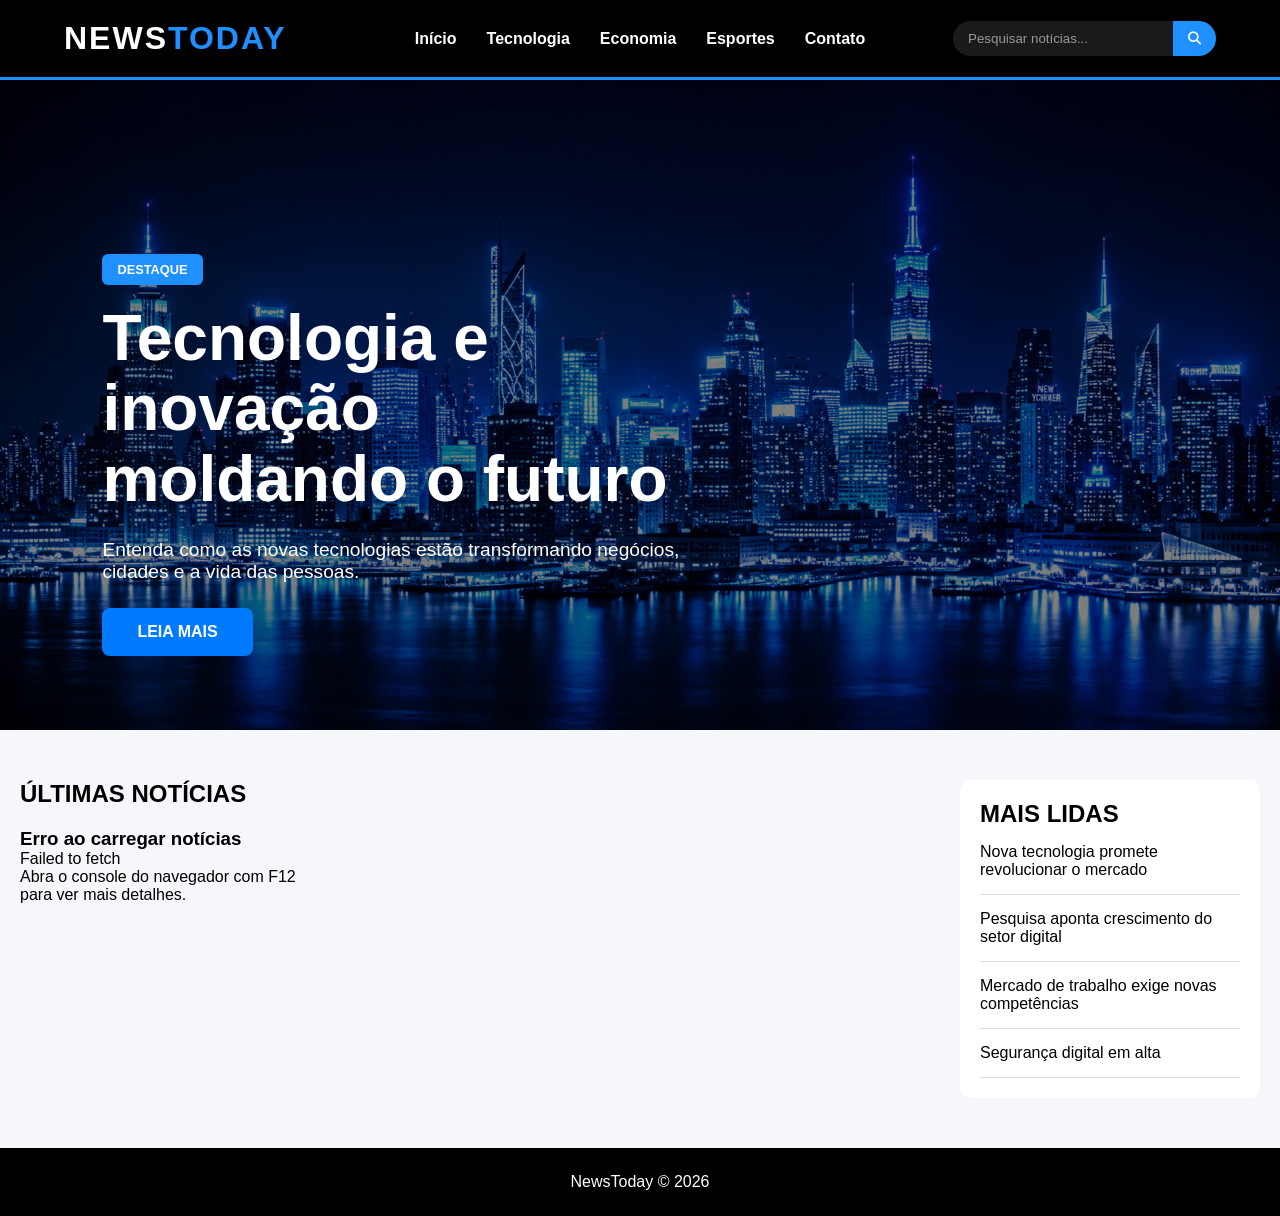
<file: index.html>
<!DOCTYPE html>
<html lang="pt-BR">

<head>
    <meta charset="UTF-8">
    <meta name="viewport" content="width=device-width, initial-scale=1.0">
    <title>NewsToday</title>
    <link rel="stylesheet" href="style.css">
    <link rel="stylesheet"
        href="https://cdnjs.cloudflare.com/ajax/libs/font-awesome/6.5.1/css/all.min.css">
</head>

<body>
    <header>

        <div class="logo">
            NEWS<span>TODAY</span>
        </div>

        <nav>
            <a href="#" data-categoria="geral">Início</a>
            <a href="#" data-categoria="technology">Tecnologia</a>
            <a href="#" data-categoria="business">Economia</a>
            <a href="#" data-categoria="sports">Esportes</a>
            <a href="#">Contato</a>
        </nav>

        <div class="search-box">
            <input
                type="text"
                id="campo-pesquisa"
                placeholder="Pesquisar notícias..."
            >
            <button id="btn-pesquisar">
                <i class="fa-solid fa-magnifying-glass"></i>
            </button>
        </div>

    </header>

    <section class="banner">
        <div class="overlay"></div>

        <div class="banner-content">
            <span class="tag">DESTAQUE</span>
             <h1>Tecnologia e inovação moldando o futuro</h1>
            <p>
                Entenda como as novas tecnologias estão transformando
                negócios, cidades e a vida das pessoas.
            </p>
            <a href="#" class="btn-leia-mais">
                LEIA MAIS
            </a>

        </div>

    </section>

    <section class="principal">

        <div class="noticias">

            <h2>ÚLTIMAS NOTÍCIAS</h2>

            <div class="cards" id="cards-noticias">

                <div class="carregando">
                    <i class="fa-solid fa-spinner fa-spin"></i>
                    Carregando notícias...
                </div>
            </div>
        </div>

        <aside class="mais-lidas">
            <h2>MAIS LIDAS</h2>
            <ul>

                <li>
                    Nova tecnologia promete revolucionar o mercado
                </li>
                <li>
                    Pesquisa aponta crescimento do setor digital
                </li>
                <li>
                    Mercado de trabalho exige novas competências
                </li>
                <li>
                    Segurança digital em alta
                </li>
            </ul>
        </aside>
    </section>

    <footer>
        NewsToday © 2026
    </footer>

    <script src="script.js"></script>

</body>

</html>
</file>
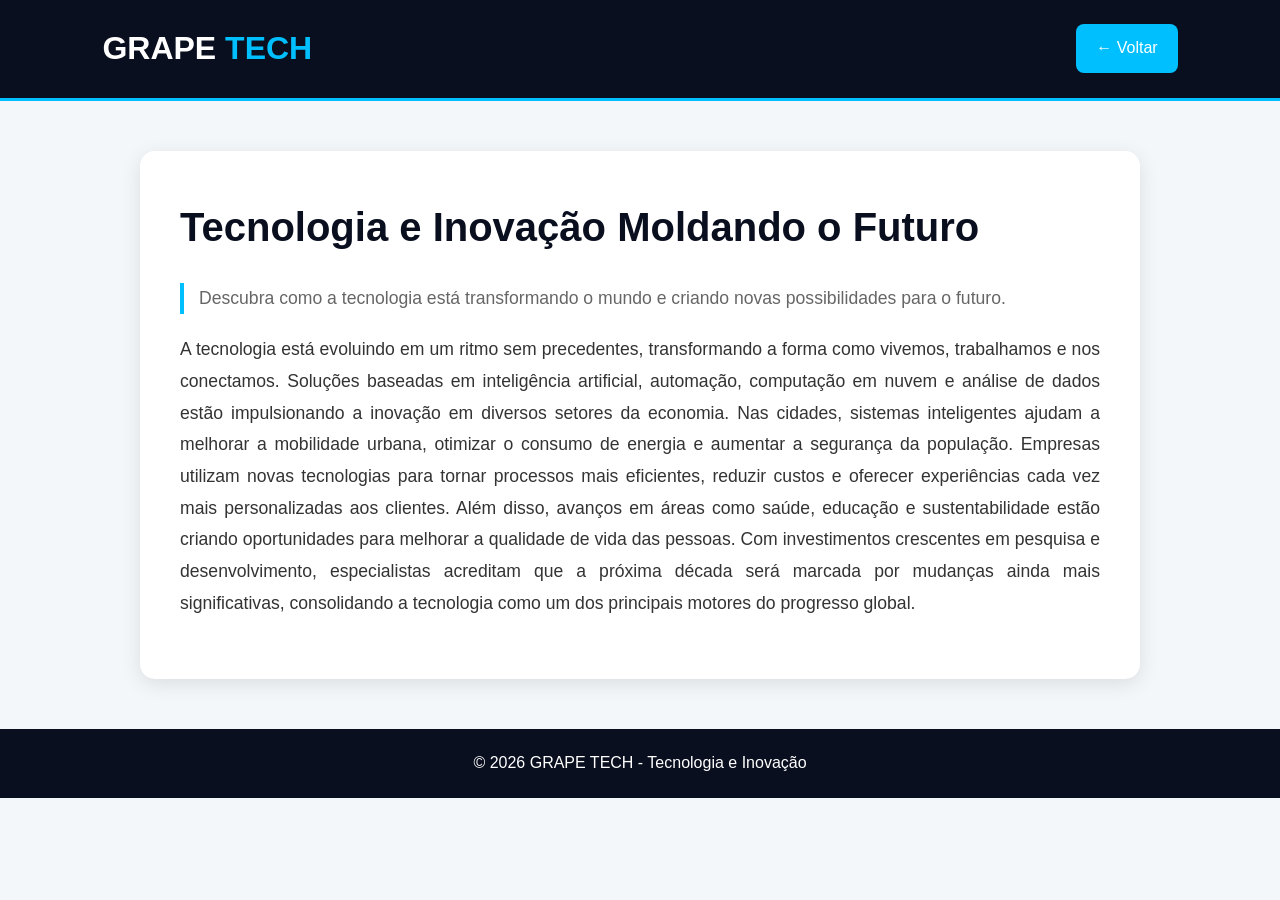
<file: leiamais.html>
<!DOCTYPE html>
<html lang="pt-BR">

<head>
    <meta charset="UTF-8">
    <meta name="viewport" content="width=device-width, initial-scale=1.0">

    <title>Leia Mais</title>

    <link rel="stylesheet" href="noticia.css">
</head>

<body>


<header>

    <div class="logo">
        GRAPE <span>TECH</span>
    </div>


    <a href="index.html" class="voltar">
       ← Voltar
    </a>

</header>



<div class="container">


    <h1>
        Tecnologia e Inovação Moldando o Futuro
    </h1>


    <p class="subtitulo">
        Descubra como a tecnologia está transformando o mundo e criando novas possibilidades para o futuro.
    </p>



    <p>
        A tecnologia está evoluindo em um ritmo sem precedentes, transformando a forma como vivemos, trabalhamos e nos conectamos.

        Soluções baseadas em inteligência artificial, automação, computação em nuvem e análise de dados estão impulsionando a inovação em diversos setores da economia.

        Nas cidades, sistemas inteligentes ajudam a melhorar a mobilidade urbana, otimizar o consumo de energia e aumentar a segurança da população.

        Empresas utilizam novas tecnologias para tornar processos mais eficientes, reduzir custos e oferecer experiências cada vez mais personalizadas aos clientes.

        Além disso, avanços em áreas como saúde, educação e sustentabilidade estão criando oportunidades para melhorar a qualidade de vida das pessoas.

        Com investimentos crescentes em pesquisa e desenvolvimento, especialistas acreditam que a próxima década será marcada por mudanças ainda mais significativas, consolidando a tecnologia como um dos principais motores do progresso global.
    </p>


</div>



<footer>

    © 2026 GRAPE TECH - Tecnologia e Inovação

</footer>


</body>

</html>
</file>
<file: style.css>
*{
    margin:0;
    padding:0;
    box-sizing:border-box;
}

body{
    font-family:'Segoe UI', sans-serif;
    background:#f5f7fa;
}

/* HEADER */

/* HEADER */

header{
    background:#000;
    padding:20px 5%;
    border-bottom:3px solid #1e90ff;

    display:grid;
    grid-template-columns:1fr auto 1fr;
    align-items:center;
}

.logo{
    color:white;
    font-size:2rem;
    font-weight:800;
    letter-spacing:2px;
}

.logo span{
    color:#1e90ff;
}

nav{
    display:flex;
    justify-content:center;
    gap:30px;
}

nav a{
    color:white;
    text-decoration:none;
    font-weight:600;
    transition:.3s;
}

nav a:hover{
    color:#1e90ff;
}

/* PESQUISA */

.search-box{
    display:flex;
    align-items:center;
    justify-self:end;
}

.search-box input{
    width:220px;
    padding:10px 15px;

    border:none;
    outline:none;

    border-radius:20px 0 0 20px;

    background:#1a1a1a;
    color:white;
}

.search-box input::placeholder{
    color:#999;
}

.search-box button{
    border:none;
    background:#1e90ff;
    color:white;

    padding:10px 15px;

    border-radius:0 20px 20px 0;

    cursor:pointer;
    transition:.3s;
}

.search-box button:hover{
    background:#1677d8;
}

/* RESPONSIVO */

@media(max-width:768px){

    header{
        display:flex;
        flex-direction:column;
        gap:20px;
    }

    nav{
        flex-wrap:wrap;
        justify-content:center;
    }

    .search-box{
        width:100%;
        justify-content:center;
    }

    .search-box input{
        width:100%;
        max-width:350px;
    }
}

/* BANNER */

.banner{
    position: relative;
    height: 650px;

    background-image: url("fotos/banner.png");
    background-size: cover;
    background-position: center;
    background-repeat: no-repeat;
}

.overlay{
    position:absolute;
    inset:0;
    background:rgba(0,0,0,0.5);
}

.banner-content{
    position:relative;
    z-index:2;

    max-width:700px;

    padding-top:180px;
    padding-left:8%;

    color:white;
}

.tag{
    background:#1e90ff;
    padding:8px 15px;
    border-radius:6px;
    font-size:.8rem;
    font-weight:bold;
}

.banner-content h1{
    font-size:4rem;
    line-height:1.1;
    margin:25px 0;
}

.banner-content p{
    font-size:1.2rem;
    margin-bottom:25px;
}

.banner-content button{
    background:#1e90ff;
    border:none;
    color:white;
    padding:15px 30px;
    border-radius:8px;
    cursor:pointer;
    font-weight:bold;
}

.banner-content button:hover{
    background:#1677d8;
}

/* PRINCIPAL */

.principal{
    max-width:1400px;
    margin:50px auto;

    display:grid;
    grid-template-columns:3fr 1fr;

    gap:40px;

    padding:0 20px;
}

.cards{
    display:grid;
    grid-template-columns:repeat(3,1fr);
    gap:20px;
    margin-top:20px;
}

.card{
    background:white;
    border-radius:10px;
    overflow:hidden;
    box-shadow:0 5px 15px rgba(0,0,0,.1);
}

.card img{
    width:100%;
    height:220px;
    object-fit:cover;
}

.card h3{
    padding:15px;
}

.card p{
    padding:0 15px 20px;
}

.card-link{
    text-decoration: none;
    color: inherit;
    display: block;
}

.card-link:hover .card{
    transform: translateY(-5px);
    transition: .3s;
}

.card{
    cursor: pointer;
    transition: .3s;
}
/* MAIS LIDAS */

.mais-lidas{
    background:white;
    padding:20px;
    border-radius:10px;
    height:max-content;
}

.mais-lidas ul{
    list-style:none;
}

.mais-lidas li{
    padding:15px 0;
    border-bottom:1px solid #ddd;
}

/* FOOTER */

footer{
    background:#000;
    color:white;
    text-align:center;
    padding:25px;
    margin-top:50px;
}


.search{
    color:white;
    font-size:1.4rem;
    cursor:pointer;
    transition:.3s;
}

.search:hover{
    color:#1e90ff;
    transform:scale(1.1);
}

.btn-leia-mais{
    display:inline-block;
    padding:15px 35px;
    background:#007bff;
    color:white;
    text-decoration:none;
    border-radius:8px;
    font-weight:bold;
    transition:0.3s;
}

.btn-leia-mais:hover{
    background:#0056b3;
    transform:translateY(-2px);
}


/* RESPONSIVO */

@media(max-width:900px){

    .principal{
        grid-template-columns:1fr;
    }

    .cards{
        grid-template-columns:1fr 1fr;
    }

    .banner-content h1{
        font-size:3rem;
    }
}

@media(max-width:600px){

    header{
        flex-direction:column;
        gap:20px;
    }

    nav{
        flex-wrap:wrap;
        justify-content:center;
    }

    .cards{
        grid-template-columns:1fr;
    }

    .banner{
        height:500px;
    }

    .banner-content{
        padding-top:120px;
    }

    .banner-content h1{
        font-size:2.2rem;
    }
}

@media(max-width:768px){

    header{
        flex-direction:column;
        gap:20px;
    }

    nav{
        position:static;
        transform:none;
        flex-wrap:wrap;
        justify-content:center;
    }

    .search-box{
    width:100%;
    margin-top:10px;
}

.search-box input{
    width:100%;
}

}
</file>
<file: noticia.css>
*{
    margin:0;
    padding:0;
    box-sizing:border-box;
}

body{
    font-family:'Segoe UI', sans-serif;
    background:#f4f7fa;
    color:#333;
    line-height:1.8;
}

header{
    background:#0a0f1f;
    color:white;
    padding:20px 8%;
    display:flex;
    justify-content:space-between;
    align-items:center;
    border-bottom:3px solid #00bfff;
}

.logo{
    font-size:2rem;
    font-weight:bold;
}

.logo span{
    color:#00bfff;
}

.voltar{
    color:white;
    text-decoration:none;
    background:#00bfff;
    padding:10px 20px;
    border-radius:8px;
    transition:.3s;
}

.voltar:hover{
    background:#0095cc;
}

.container{
    max-width:1000px;
    margin:50px auto;
    background:white;
    padding:40px;
    border-radius:15px;
    box-shadow:0 5px 20px rgba(0,0,0,.1);
}

.container img{
    width:100%;
    height:450px;
    object-fit:cover;
    border-radius:10px;
    margin-bottom:25px;
}

.container h1{
    font-size:2.5rem;
    margin-bottom:20px;
    color:#0a0f1f;
}

.subtitulo{
    color:#666;
    font-size:1.1rem;
    margin-bottom:30px;
    border-left:4px solid #00bfff;
    padding-left:15px;
}

.container p{
    margin-bottom:20px;
    text-align:justify;
    font-size:1.1rem;
}

footer{
    background:#0a0f1f;
    color:white;
    text-align:center;
    padding:20px;
    margin-top:50px;
}

@media(max-width:768px){

    .container{
        margin:20px;
        padding:25px;
    }

    .container h1{
        font-size:2rem;
    }

    .container img{
        height:250px;
    }

    header{
        flex-direction:column;
        gap:15px;
    }
}
</file>
